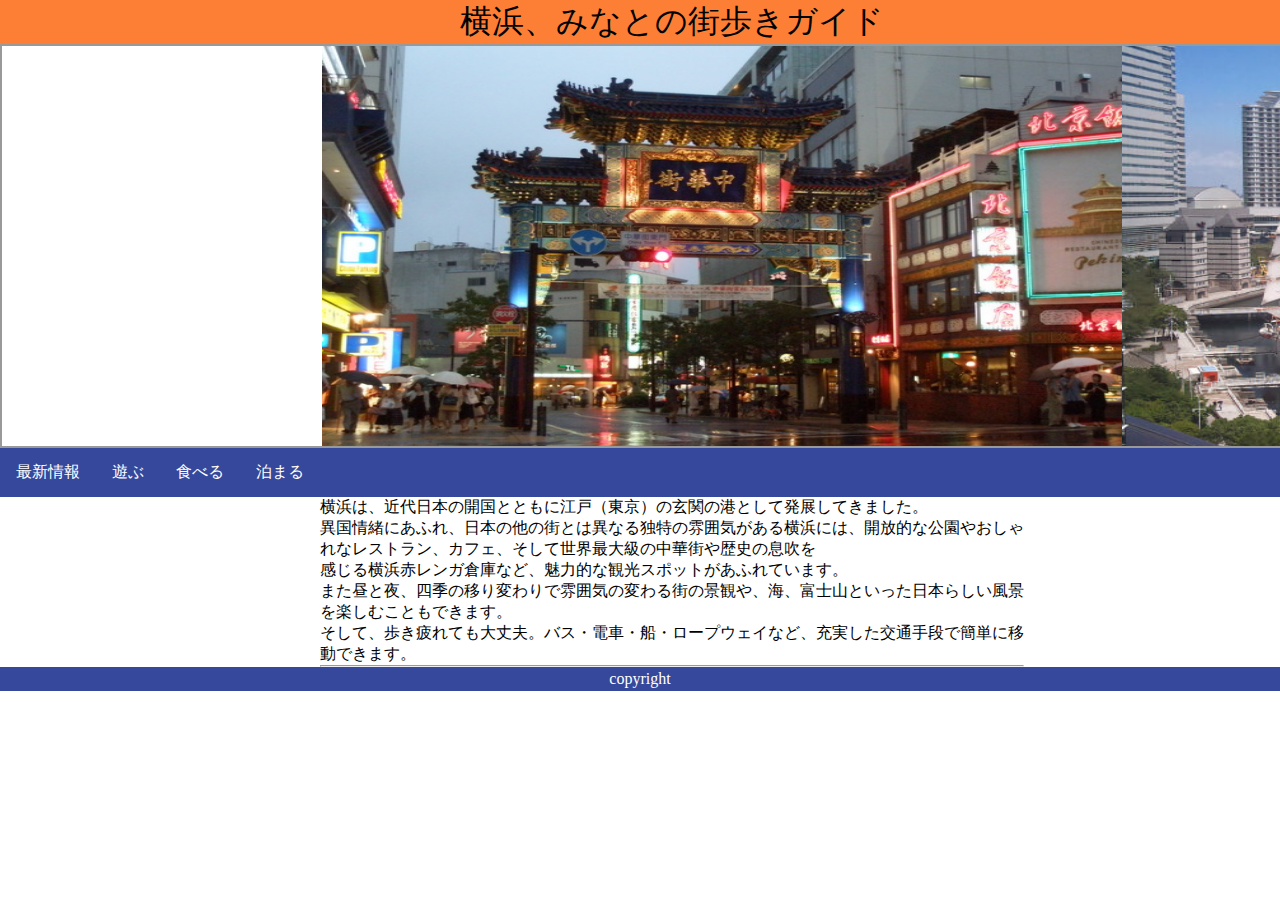
<file: index.html>
<!DOCTYPE>
<html>


<head>
    <title>最新情報</title>
    <link rel="stylesheet" type="text/css" href="mainpage.css">
</head>

<body>

    <div class="topimg">
        <p>横浜、みなとの街歩きガイド</p>
    </div>

    <div id="banner">
        <ul id="imglist">
            <li><img src="01.png" </li>
            <li><img src="02.png" </li>
            <li><img src="03.png" </li>
            <li><img src="04.png" </li>
        </ul>
    </div>

    <nav>
        <ul>
            <li><a href="index.html">最新情報</a></li>
            <li><a href="albumpage.html" target="_blank">遊ぶ</a></li>
            <li><a href="aboutmepage.html" target="_blank">食べる</a></li>
            <li><a href="contactpage.html" target="_blank">泊まる</a></li>
        </ul>
    </nav>


    <div>
        <p>横浜は、近代日本の開国とともに江戸（東京）の玄関の港として発展してきました。<br>
            異国情緒にあふれ、日本の他の街とは異なる独特の雰囲気がある横浜には、開放的な公園やおしゃれなレストラン、カフェ、そして世界最大級の中華街や歴史の息吹を<br>
            感じる横浜赤レンガ倉庫など、魅力的な観光スポットがあふれています。<br>
            また昼と夜、四季の移り変わりで雰囲気の変わる街の景観や、海、富士山といった日本らしい風景を楽しむこともできます。<br>
            そして、歩き疲れても大丈夫。バス・電車・船・ロープウェイなど、充実した交通手段で簡単に移動できます。
        </p>
        <hr>
    </div>

    <div class="footer">
        <p>copyright</p>
    </div>

    <script>
        var left = 0;
        var timer;
        run();
        function run() {
            imglist.style.margininLeft = left + 'px';
            left -= 10;
            timer = setTimeout(run, 10)
        }
    </script>

</body>

</html>
</file>
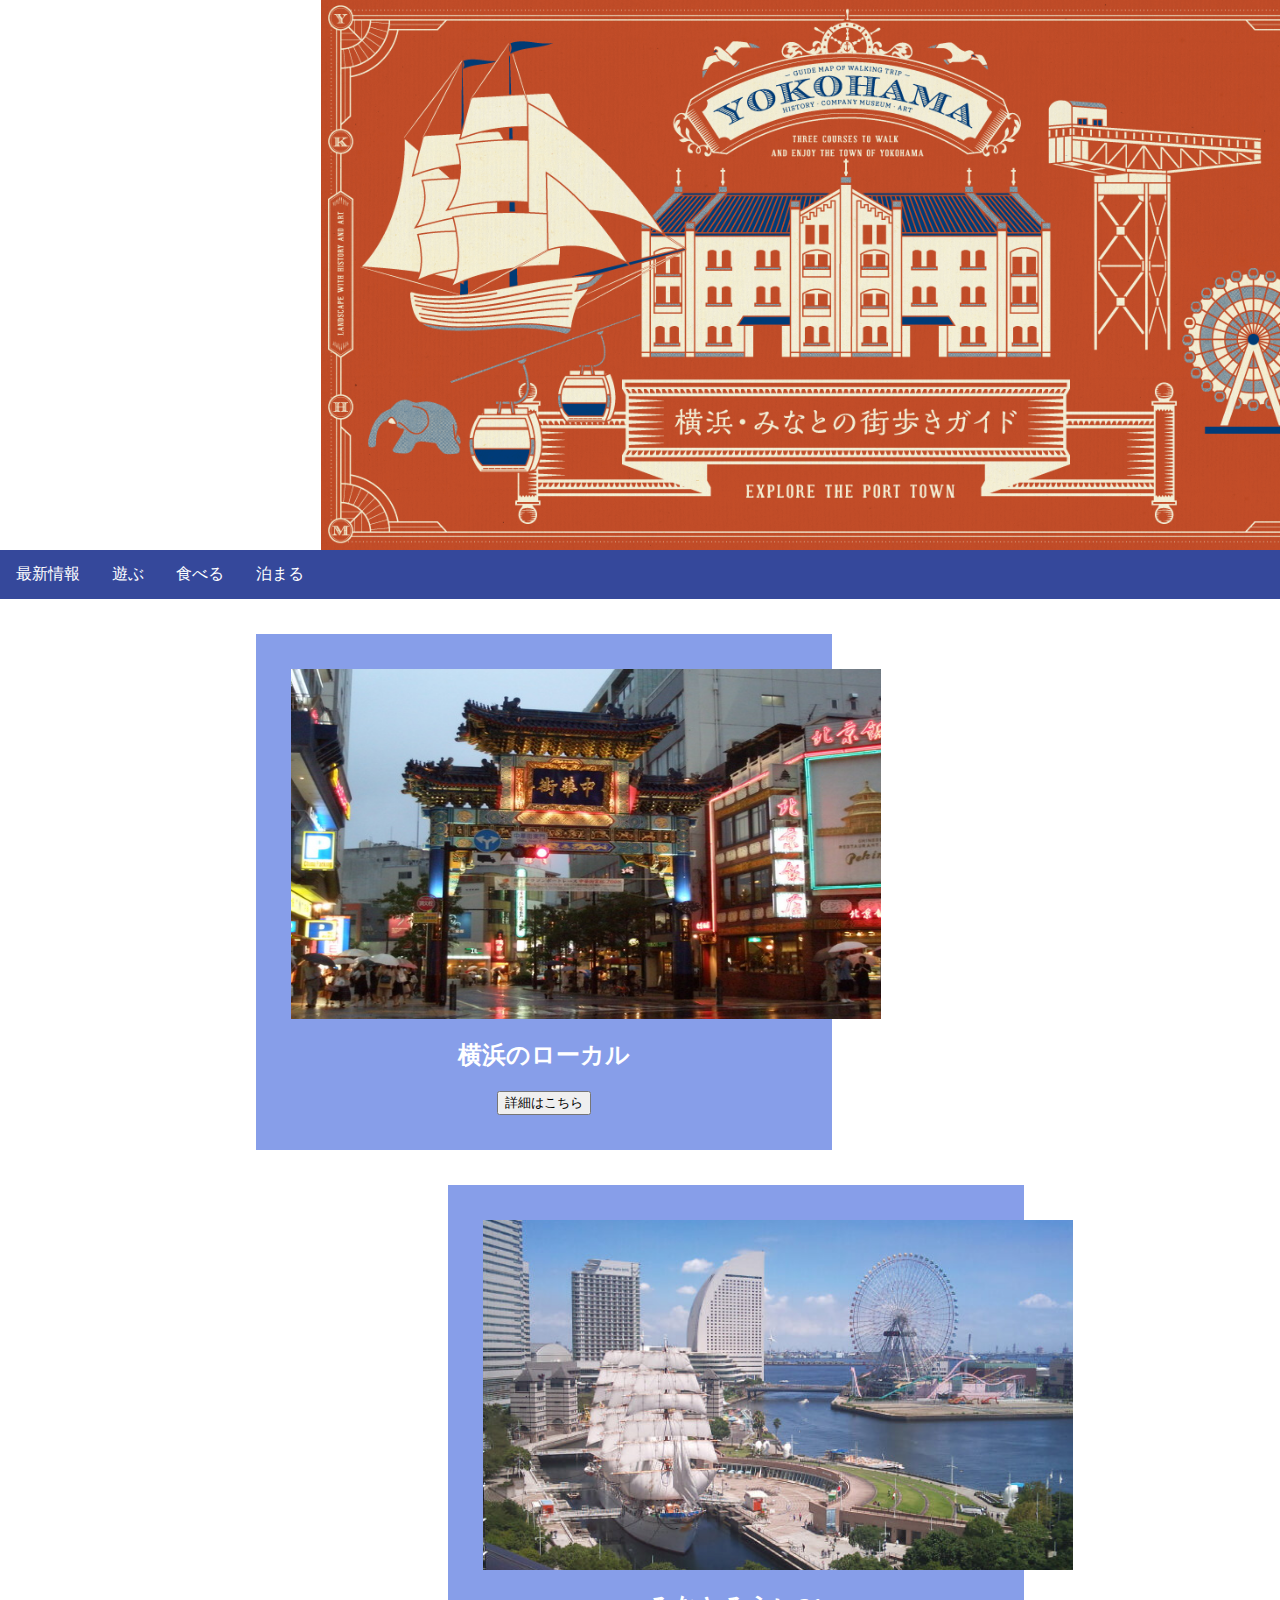
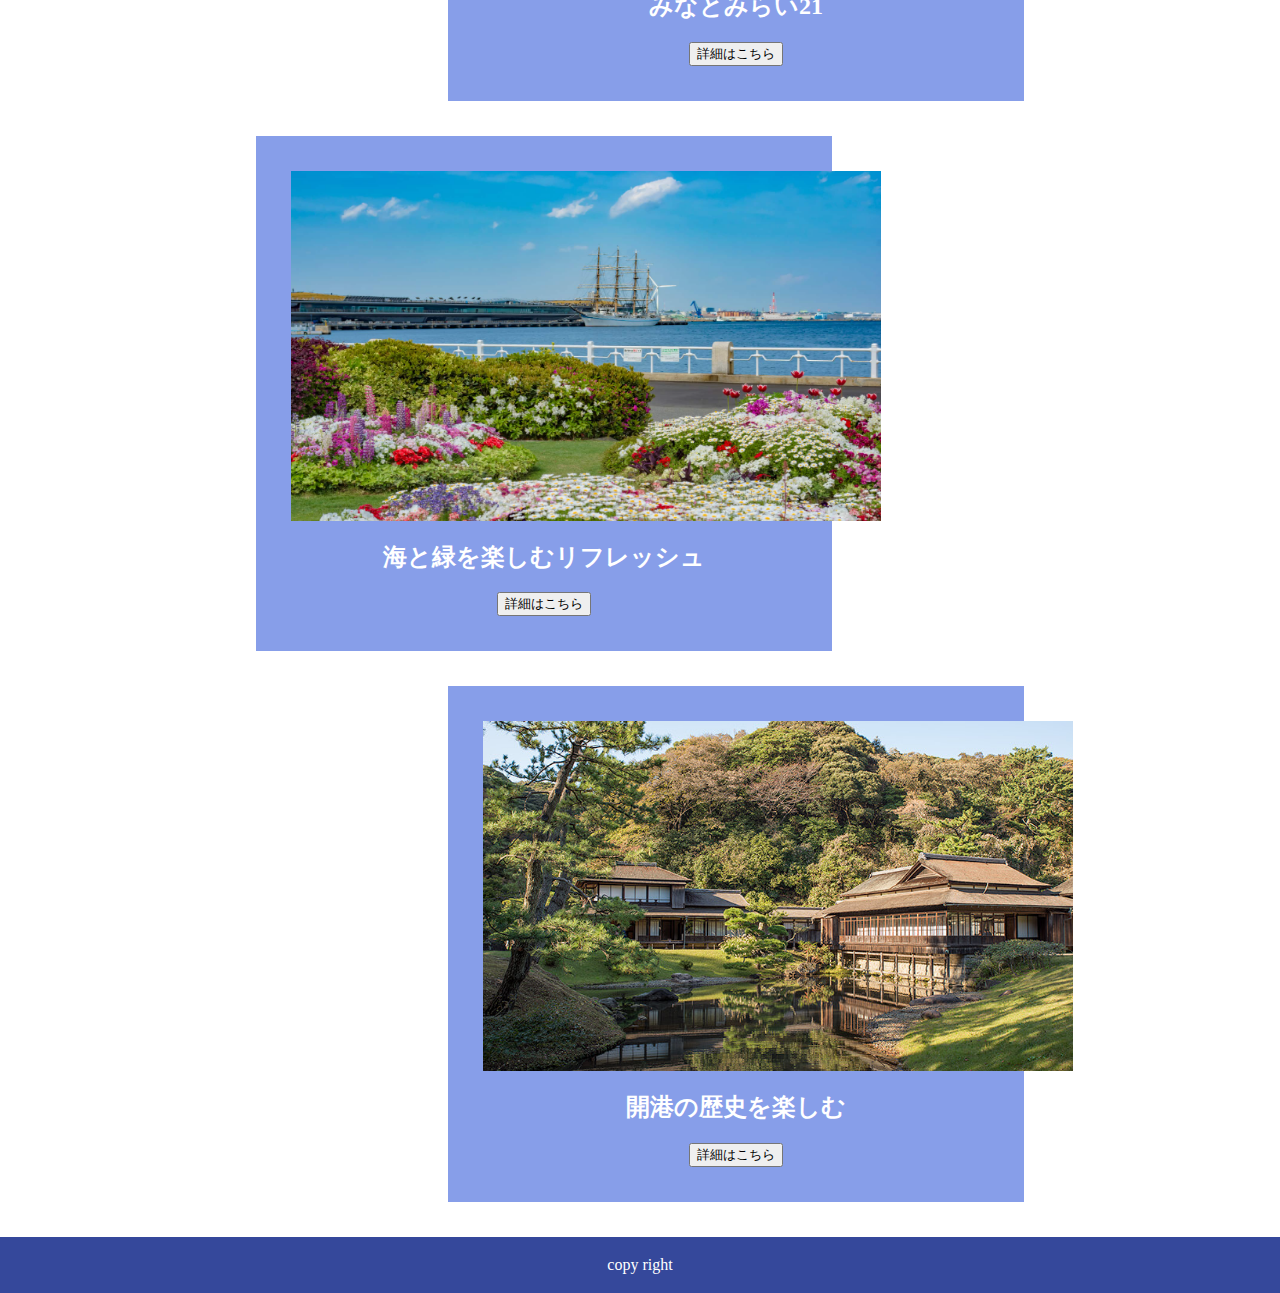
<file: albumpage.html>
<!DOCTYPE>
<html>

<head>
    <title>遊ぶ</title>
    <link rel="stylesheet" type="text/css" href="asobu.css">
</head>

<div class="topimg">
    <img src="homepage.png" alt="topimg">
</div>

<body>

    <ul>
        <li><a href="index.html">最新情報</a></li>
        <li><a href="albumpage.html" target="_blank">遊ぶ</a></li>
        <li><a href="aboutmepage.html" target="_blank">食べる</a></li>
        <li><a href="contactpage.html" target="_blank">泊まる</a></li>

    </ul>

    <div class="plana">
        <img src="01.png" align="center" width="590" height="350" id="change1">
        <h2>横浜のローカル</h2>
        <button id="button1">詳細はこちら</button>
    </div>

    <div class="planb">
        <img src="02.png" align="center" width="590" height="350" id="change2">
        <h2>みなとみらい21</h2>
        <button id="button2">詳細はこちら</button>
    </div>

    <div class="plana">
        <img src="03.png" align="center" width="590" height="350" id="change3">
        <h2>海と緑を楽しむリフレッシュ</h2>
        <button id="button3">詳細はこちら</button>
    </div>

    <div class="planb">
        <img src="04.png" align="center" width="590" height="350" id="change4">
        <h2>開港の歴史を楽しむ</h2>
        <button id="button4">詳細はこちら</button>
    </div>

    <script>
        document.getElementById("change1").onclick = function () {
            document.getElementById("change1").src = "change1.png";
        }

        document.getElementById("change2").onclick = function () {
            document.getElementById("change2").src = "change2.png";
        }

        document.getElementById("change3").onclick = function () {
            document.getElementById("change3").src = "change3.png";
        }

        document.getElementById("change4").onclick = function () {
            document.getElementById("change4").src = "change4.png";
        }

        document.getElementById("button1").addEventListener("click", function () {
            window.alert("元町ショッピングストリートを起点に横浜のローカルエリアを巡るコースです。横浜中華街や野毛で食事を楽しみながら、地元の人にも愛される横浜の街の魅力を感じることができます。！")
        });
        document.getElementById("button2").addEventListener("click", function () {
            window.alert("ぷかり桟橋/パシフィコ横浜からMARINE & WALK YOKOHAMAを通り、横浜赤レンガ倉庫と汽車道を抜け、横浜みなとみらい万葉倶楽部へと向かう、みなとみらい21を存分に楽しむコースです。歩くとおよそ45分。ジョギングやレンタサイクルでも楽しめます。！")
        });
        document.getElementById("button3").addEventListener("click", function () {
            window.alert("広々して気持ちの良い臨港パークから海沿いを散歩するコースです。海と緑を感じながら、デートスポットとしても有名な山下公園に向かいます。港町ならではの雰囲気を楽しむことができます。！")
        });
        document.getElementById("button4").addEventListener("click", function () {
            window.alert("横浜港の国際貿易とゆかりの深い三渓園をスタートして、開港資料館や歴史博物館などを巡り、横浜の歴史・文化を楽しむコースです。開港から現在へと至る横浜の特色ある街並みを楽しめます。！")
        });

    </script>

    <div class="footer">
        <p>copy right</p>
    </div>
</body>

</html>
</file>
<file: mainpage.css>
.topimg {
  top: 0;
  color:black;
  background-color: #fd7e35;
  font-family: 'Segoe UI', Tahoma, Geneva, Verdana, sans-serif;
  font-size: xx-large;
  text-align: center;
}

ul {
  list-style-type: none;
  margin: 0;
  padding: 0;
  overflow: hidden;
  background-color: rgb(53, 72, 155);
}

li {
  float: left;
}

li a {
  display:block;
  color: white;
  text-align: center;
  padding: 14px 16px;
  text-decoration: none;
}

li a:hover:not(.active) {
  background-color: #fd7e35;
}

div {
  margin: auto;
  padding-left: 25%;
  padding-right: 20%;
}

.footer {
  background-color: rgb(53, 72, 155);
  color: white;
  text-align: center;
  padding: 3px;
}

* {
  margin: 0;
  padding: 0;
  text-decoration: none;
  list-style: none;
}
#banner {
  width: 800px;
  height: 400px;
  border: 2px solid #999;
  overflow: hidden;
}

#imglist {
  width: 3200px;
  height: 400px;
}

#imglist img {
  width: 800px;
  height: 400px;
}

#imglist li {
  float: left;
}
</file>
<file: asobu.css>
body {
    margin: 0;
}

.topimg {
    top: 0;
    margin-left: 25%;
    margin-right: 25%;
}

ul {
    list-style-type: none;
    margin: 0;
    padding: 0;
    overflow: hidden;
    background-color: rgb(53, 72, 155);
}

li {
    float: left;
}

li a {
    display: block;
    color: white;
    text-align: center;
    padding: 14px 16px;
    text-decoration: none;
}

li a:hover:not(.active) {
    background-color: #fd7e35;
}

.plana {
    background-color: #879ee9;
    color: white;
    margin: 35px;
    padding: 35px;
    margin-left: 20%;
    margin-right: 35%;
    text-align: center;
}

.planb {
    background-color: #879ee9;
    color: white;
    margin: 35px;
    padding: 35px;
    margin-left: 35%;
    margin-right: 20%;
    text-align: center;
}

.footer {
    background-color: rgb(53, 72, 155);
    color: white;
    text-align: center;
    padding: 3px;
}
</file>
